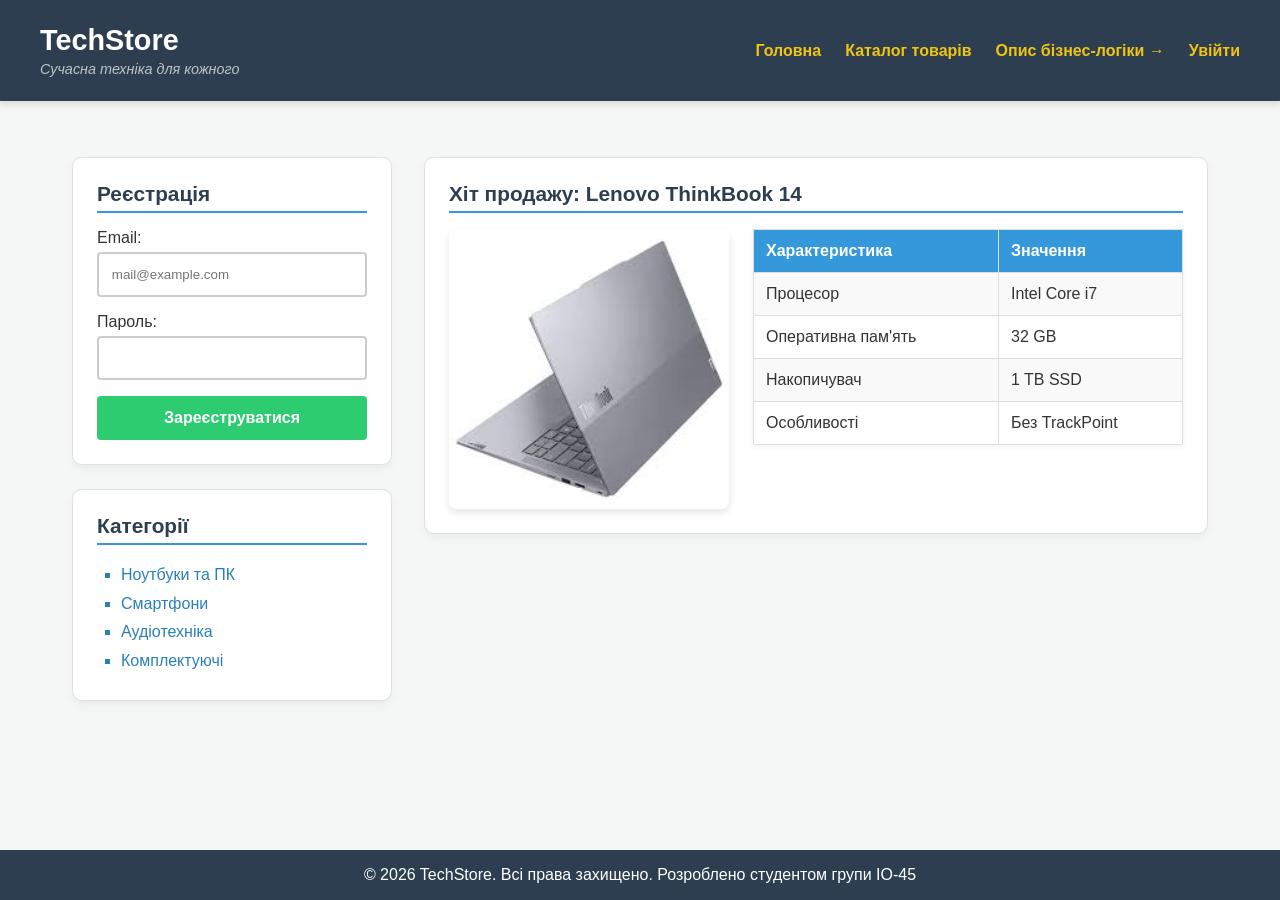
<file: index.html>
<!DOCTYPE html>
<html lang="uk">
<head>
    <meta charset="UTF-8">
    <meta name="viewport" content="width=device-width, initial-scale=1.0">
    <link rel="stylesheet" href="css/style.css">
    <link rel="stylesheet" href="css/auth.css">
    <title>TechStore - Інтернет-магазин</title>
</head>
<body>
    <header>
        <div class="header-container">
            <div>
                <h1>TechStore</h1>
                <p>Сучасна техніка для кожного</p>
            </div>
            <input type="checkbox" id="menu-toggle" class="menu-toggle">
            <label for="menu-toggle" class="burger-icon">
                <span></span>
                <span></span>
                <span></span>
            </label>

            <nav class="main-nav">
                <a href="#" class="header-link">Головна</a>
                <a href="#" class="header-link">Каталог товарів</a>
                <a href="logic.html" class="header-link">Опис бізнес-логіки &rarr;</a>
                <a href="#" class="header-link" data-open-login>Увійти</a>
            </nav>
        </div>
    </header>

    <main>
        <div class="layout-grid">
            <aside class="sidebar-area">
                <form id="register-form" action="#" method="POST" class="card">
                    <h2>Реєстрація</h2>
                    <label for="email">Email:</label>
                    <input type="email" id="email" name="email" placeholder="mail@example.com" required>
                    <label for="password">Пароль:</label>
                    <input type="password" id="password" name="password" required>
                    <button type="submit">Зареєструватися</button>
                </form>

                <div class="card">
                    <h2>Категорії</h2>
                    <ul class="category-list">
                        <li>Ноутбуки та ПК</li>
                        <li>Смартфони</li>
                        <li>Аудіотехніка</li>
                        <li>Комплектуючі</li>
                    </ul>
                </div>
            </aside>

            <section class="content-area">
                <div class="card">
                    <h2>Хіт продажу: Lenovo ThinkBook 14</h2>
                    <div class="product-showcase">
                        <img src="img/noute.jpg" alt="Фото Lenovo ThinkBook 14" class="product-img">

                        <table class="tech-table">
                            <tr><th>Характеристика</th><th>Значення</th></tr>
                            <tr><td>Процесор</td><td>Intel Core i7</td></tr>
                            <tr><td>Оперативна пам'ять</td><td>32 GB</td></tr>
                            <tr><td>Накопичувач</td><td>1 TB SSD</td></tr>
                            <tr><td>Особливості</td><td>Без TrackPoint</td></tr>
                        </table>
                    </div>
                </div>
            </section>

        </div>
    </main>

    <footer>
        <p>&copy; 2026 TechStore. Всі права захищено. Розроблено студентом групи ІО-45</p>
    </footer>

    <script src="js/auth.js"></script>
</body>
</html>
</file>
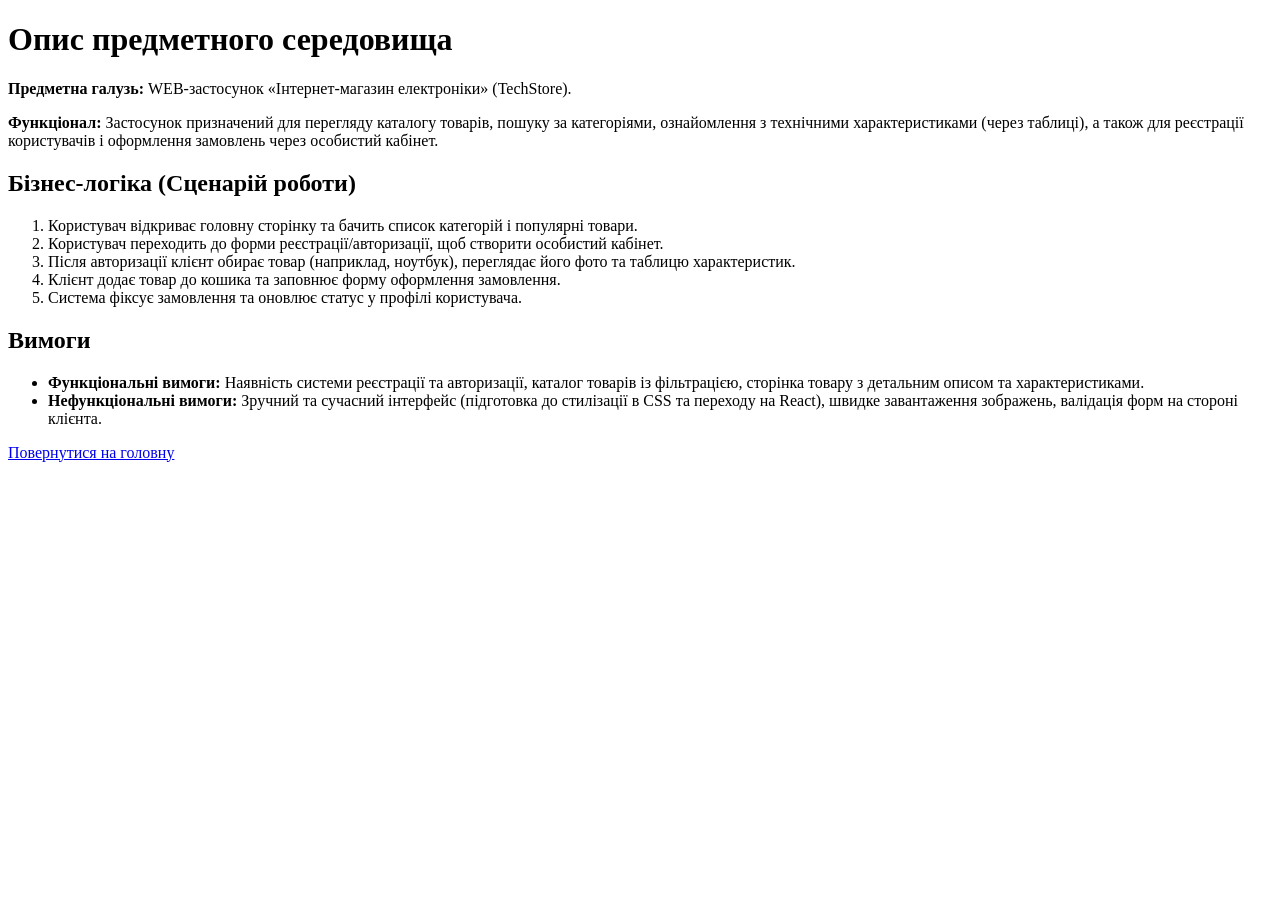
<file: logic.html>
<!DOCTYPE html>
<html lang="uk">
<head>
    <meta charset="UTF-8">
    <title>Опис бізнес-логіки</title>
</head>
<body>
    <h1>Опис предметного середовища</h1>
    <p><b>Предметна галузь:</b> WEB-застосунок «Інтернет-магазин електроніки» (TechStore).</p>
    <p><b>Функціонал:</b> Застосунок призначений для перегляду каталогу товарів, пошуку за категоріями, ознайомлення з технічними характеристиками (через таблиці), а також для реєстрації користувачів і оформлення замовлень через особистий кабінет.</p>
    
    <h2>Бізнес-логіка (Сценарій роботи)</h2>
    <ol>
        <li>Користувач відкриває головну сторінку та бачить список категорій і популярні товари.</li>
        <li>Користувач переходить до форми реєстрації/авторизації, щоб створити особистий кабінет.</li>
        <li>Після авторизації клієнт обирає товар (наприклад, ноутбук), переглядає його фото та таблицю характеристик.</li>
        <li>Клієнт додає товар до кошика та заповнює форму оформлення замовлення.</li>
        <li>Система фіксує замовлення та оновлює статус у профілі користувача.</li>
    </ol>

    <h2>Вимоги</h2>
    <ul>
        <li><b>Функціональні вимоги:</b> Наявність системи реєстрації та авторизації, каталог товарів із фільтрацією, сторінка товару з детальним описом та характеристиками.</li>
        <li><b>Нефункціональні вимоги:</b> Зручний та сучасний інтерфейс (підготовка до стилізації в CSS та переходу на React), швидке завантаження зображень, валідація форм на стороні клієнта.</li>
    </ul>

    <a href="index.html">Повернутися на головну</a>
</body>
</html>
</file>
<file: css/style.css>
* { margin: 0; padding: 0; box-sizing: border-box; }

body { 
    font-family: 'Segoe UI', Tahoma, Geneva, Verdana, sans-serif; 
    background-color: #f4f7f6; 
    color: #333; 
    display: flex; 
    flex-direction: column; 
    min-height: 100vh;
}

header { 
    background-color: #2c3e50; 
    color: white; 
    padding: 1.5rem 2rem; 
    box-shadow: 0 4px 6px rgba(0,0,0,0.1);
    position: relative;
}

.header-container {
    max-width: 1200px;
    margin: 0 auto;
    display: flex;
    justify-content: space-between;
    align-items: center;
}

header h1 { font-size: 1.8rem; }
header h1 + p { font-style: italic; color: #bdc3c7; font-size: 0.9rem; margin-top: 4px; } 

.main-nav { display: flex; gap: 1.5rem; align-items: center; }
.header-link { color: #f1c40f; text-decoration: none; font-weight: bold; font-size: 1rem; transition: color 0.3s; }
.header-link:hover { text-decoration: underline; color: #fff; }

.menu-toggle { display: none; }
.burger-icon { display: none; flex-direction: column; gap: 5px; cursor: pointer; }
.burger-icon span { width: 30px; height: 3px; background-color: #fff; transition: 0.3s; border-radius: 2px; }

main { 
    flex: 1; 
    padding: 2rem; 
    max-width: 1200px; 
    margin: 0 auto; 
    width: 100%; 
}

.layout-grid {
    display: grid;
    grid-template-columns: 320px 1fr;
    gap: 2rem;
    margin-top: 1.5rem;
}

.card {
    background: #fff;
    padding: 1.5rem;
    border-radius: 10px;
    box-shadow: 0 4px 10px rgba(0,0,0,0.05);
    border: 1px solid #e0e0e0;
    margin-bottom: 1.5rem;
}

#register-form { margin-bottom: 1.5rem; }

.category-list { list-style-type: square; margin-left: 1.5rem; line-height: 1.8; }
main h2 { color: #2c3e50; margin-bottom: 1rem; border-bottom: 2px solid #3498db; padding-bottom: 5px; font-size: 1.3rem; }
.category-list > li { font-weight: 500; color: #2980b9; cursor: pointer; transition: color 0.2s; } 
.category-list > li:hover { color: #e67e22; }

.product-showcase { display: flex; gap: 1.5rem; align-items: flex-start; flex-wrap: wrap; }
.product-img { border-radius: 8px; box-shadow: 0 4px 8px rgba(0,0,0,0.1); width: 100%; max-width: 280px; height: auto; }

.tech-table { 
    flex: 1;
    min-width: 280px;
    border-collapse: collapse; 
    background: #fff; 
    box-shadow: 0 2px 5px rgba(0,0,0,0.05); 
}
.tech-table th, .tech-table td { border: 1px solid #ddd; padding: 12px; text-align: left; }
.tech-table th { background-color: #3498db; color: white; }
.tech-table tr:nth-child(even) { background-color: #f9f9f9; }
.tech-table tr:hover { background-color: #e8f4f8; transition: background 0.2s; }

input[type="email"], input[type="password"] { 
    width: 100%; padding: 0.8rem; margin-top: 5px; margin-bottom: 1rem; 
    border: 2px solid #ccc; border-radius: 4px; outline: none; transition: border 0.3s;
}
input[type="email"]:focus, input[type="password"]:focus { border-color: #3498db; }

button[type="submit"] { 
    background-color: #2ecc71; color: white; padding: 0.8rem; 
    border: none; border-radius: 4px; cursor: pointer; font-size: 1rem; font-weight: bold; 
    transition: background 0.3s, transform 0.1s; width: 100%;
}
button[type="submit"]:hover { background-color: #27ae60; }
button[type="submit"]:active { transform: scale(0.98); }

footer { 
    background-color: #2c3e50; color: white; text-align: center; 
    padding: 1rem; margin-top: auto; 
}

@media screen and (min-width: 769px) and (max-width: 992px) {
    .layout-grid { 
        grid-template-columns: 1fr; /* Перехід в 1 колонку */
    }
    .sidebar-area { 
        display: flex; 
        gap: 1.5rem; 
        flex-wrap: wrap; 
    }
    .sidebar-area > * { 
        flex: 1; 
        min-width: 250px; 
    }
}

@media screen and (max-width: 768px) {
    .layout-grid { 
        grid-template-columns: 1fr;
        gap: 1rem;
    }

    .tech-table {
        width: 100%;
        min-width: 0;
    }
    
    .product-showcase { 
        flex-direction: column;
        align-items: center;
    }
    
    .product-img { max-width: 100%; }

    header { padding: 1rem; }
    
    .burger-icon { display: flex; }
    
    .main-nav {
        position: absolute;
        top: 100%;
        left: 0;
        width: 100%;
        background-color: #34495e;
        flex-direction: column;
        gap: 0;
        max-height: 0;
        overflow: hidden;
        transition: max-height 0.4s ease-out;
        z-index: 100;
    }

    .main-nav .header-link {
        padding: 1rem;
        display: block;
        text-align: center;
        border-top: 1px solid #2c3e50;
        width: 100%;
    }

    .menu-toggle:checked ~ .main-nav {
        max-height: 300px; 
    }
    
    .menu-toggle:checked ~ .burger-icon span:nth-child(1) { transform: translateY(8px) rotate(45deg); }
    .menu-toggle:checked ~ .burger-icon span:nth-child(2) { opacity: 0; }
    .menu-toggle:checked ~ .burger-icon span:nth-child(3) { transform: translateY(-8px) rotate(-45deg); }
}

/* появление карточек + hover */
@keyframes fadeUp {
  from { opacity: 0; transform: translateY(20px); }
  to   { opacity: 1; transform: none; }
}
.card { animation: fadeUp 0.6s ease-out backwards; transition: transform 0.2s, box-shadow 0.2s; }
.card:hover { transform: translateY(-3px); box-shadow: 0 8px 18px rgba(0,0,0,0.1); }

/* ориентация + логическое "или" (запятая) */
@media screen and (max-height: 500px) and (orientation: landscape),
       screen and (max-width: 480px) {
  header { padding: 0.5rem 1rem; }
  header h1 + p { display: none; }
}

/* логическое "не" */
@media not print {
  .menu-toggle:checked ~ .main-nav { box-shadow: 0 6px 12px rgba(0,0,0,0.2); }
}

@media (prefers-reduced-motion: reduce) {
  * { animation: none !important; transition: none !important; }
}
</file>
<file: css/auth.css>
.auth-dialog {
  width: min(24rem, 92vw);
  margin: auto; /* без цього * { margin: 0 } притискає вікно до кута */
  padding: 0;
  border: 1px solid #e0e0e0;
  border-radius: 10px;
  background: #fff;
  color: #333;
  box-shadow: 0 10px 30px rgba(0, 0, 0, 0.25);
}

.auth-dialog::backdrop { background: rgba(44, 62, 80, 0.6); }

.auth-dialog .auth-form {
  display: grid;
  gap: 1rem;
  padding: 1.5rem;
}

.auth-dialog .auth-head {
  display: flex;
  align-items: center;
  justify-content: space-between;
  padding-bottom: 5px;
  border-bottom: 2px solid #3498db;
}

.auth-dialog .auth-head h2 { font-size: 1.3rem; color: #2c3e50; }

.auth-dialog .auth-close {
  width: 2rem;
  height: 2rem;
  font-size: 1.5rem;
  line-height: 1;
  border: 0;
  border-radius: 4px;
  background: transparent;
  color: #2c3e50;
  cursor: pointer;
}
.auth-dialog .auth-close:hover { background: #ecf0f1; }

.auth-dialog .auth-field label {
  display: block;
  margin-bottom: 4px;
  font-size: 0.9rem;
}

.auth-dialog .auth-field input {
  width: 100%;
  margin: 0;
  padding: 0.7rem 0.8rem;
  font: inherit;
  border: 2px solid #ccc;
  border-radius: 4px;
  outline: none;
  transition: border-color 0.3s;
}
.auth-dialog .auth-field input:focus { border-color: #3498db; }
.auth-dialog .auth-field input[aria-invalid="true"] { border-color: #c0392b; }

.auth-dialog .auth-pass { display: flex; gap: 0.5rem; }
.auth-dialog .auth-pass input { flex: 1; min-width: 0; }

.auth-dialog .auth-toggle {
  flex: none;
  padding: 0 0.75rem;
  font: inherit;
  font-size: 0.85rem;
  border: 1px solid #ccc;
  border-radius: 4px;
  background: #f9f9f9;
  cursor: pointer;
}
.auth-dialog .auth-toggle:hover { background: #ecf0f1; }

.auth-dialog .auth-error {
  min-height: 1.1rem;
  margin: 4px 0 0;
  font-size: 0.85rem;
  color: #c0392b;
}

.auth-dialog .auth-remember {
  display: flex;
  align-items: center;
  gap: 0.5rem;
  font-size: 0.9rem;
}

.auth-dialog .auth-submit {
  width: 100%;
  padding: 0.8rem;
  font-size: 1rem;
  font-weight: bold;
  border: none;
  border-radius: 4px;
  background: #2c3e50;
  color: #fff;
  cursor: pointer;
}
.auth-dialog .auth-submit:hover { background: #34495e; }

.auth-dialog .auth-status {
  min-height: 1.1rem;
  font-size: 0.9rem;
  text-align: center;
}
.auth-dialog .auth-status--ok { color: #1b6e3c; }

.auth-dialog :focus-visible { outline: 2px solid #3498db; outline-offset: 2px; }
</file>
